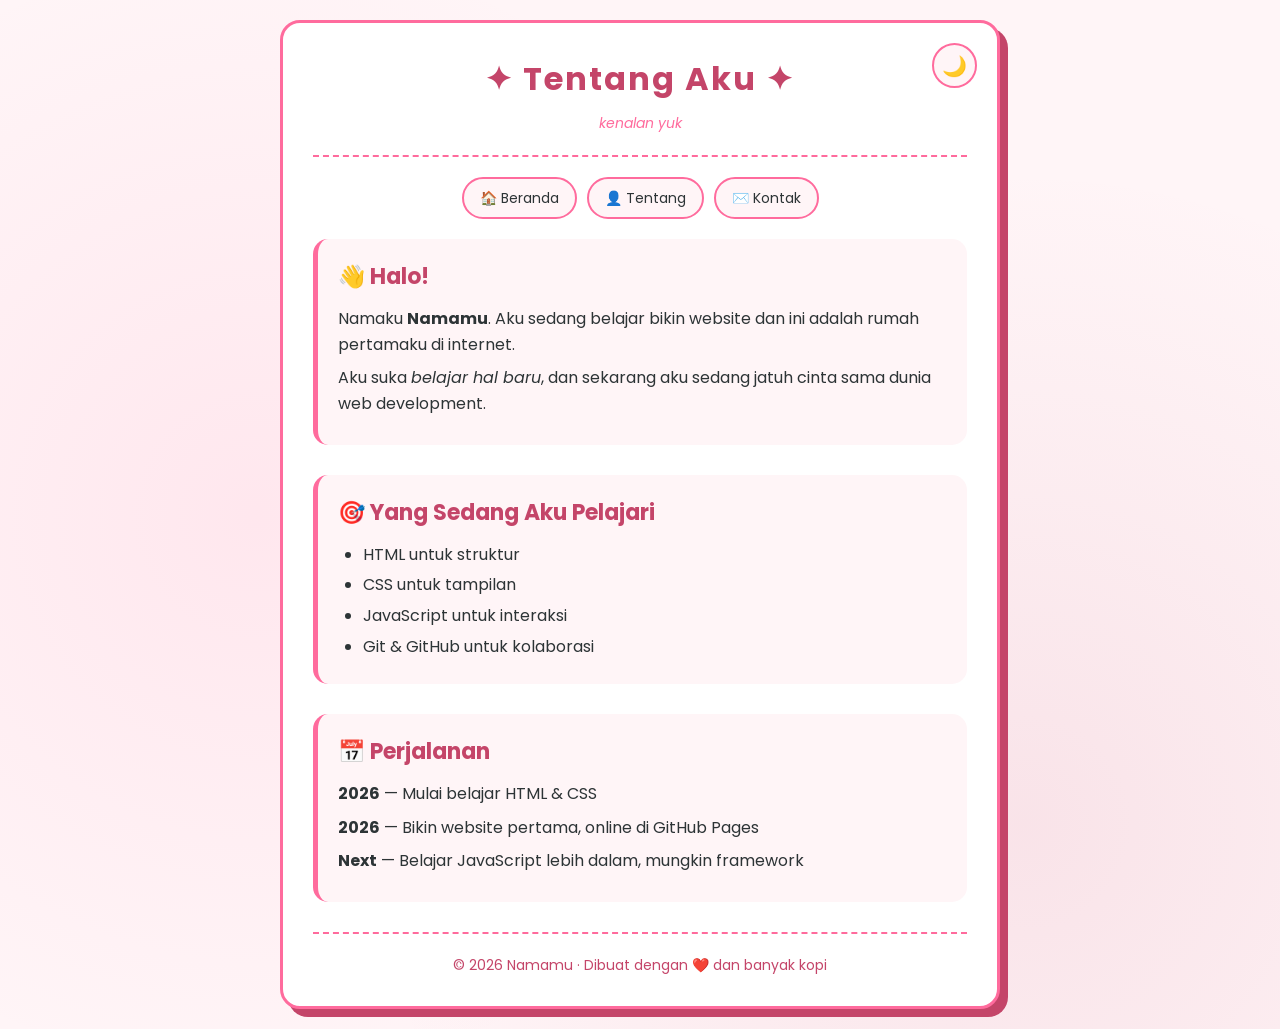
<file: about.html>
<!DOCTYPE html>
<html lang="id">
<head>
    <meta charset="UTF-8">
    <meta name="viewport" content="width=device-width, initial-scale=1.0">
    <title>Tentang - Rumah Kecilku</title>

    <link rel="preconnect" href="https://fonts.googleapis.com">
    <link rel="preconnect" href="https://fonts.gstatic.com" crossorigin>
    <link href="https://fonts.googleapis.com/css2?family=Poppins:wght@400;600;700&display=swap" rel="stylesheet">

    <link rel="icon" type="image/png" href="favicon.png">
    <link rel="stylesheet" href="style.css">
</head>
<body>

    <div class="container">

        <header>
            <button id="tombolTema" class="tombol-tema" aria-label="Ganti tema">🌙</button>
            <h1>✦ Tentang Aku ✦</h1>
            <p class="tagline">kenalan yuk</p>
        </header>

        <nav>
            <a href="index.html">🏠 Beranda</a>
            <a href="about.html">👤 Tentang</a>
            <a href="contact.html">✉️ Kontak</a>
        </nav>

        <main>

            <section>
                <h2>👋 Halo!</h2>
                <p>Namaku <strong>Namamu</strong>. Aku sedang belajar bikin website dan ini adalah rumah pertamaku di internet.</p>
                <p>Aku suka <em>belajar hal baru</em>, dan sekarang aku sedang jatuh cinta sama dunia web development.</p>
            </section>

            <section>
                <h2>🎯 Yang Sedang Aku Pelajari</h2>
                <ul>
                    <li>HTML untuk struktur</li>
                    <li>CSS untuk tampilan</li>
                    <li>JavaScript untuk interaksi</li>
                    <li>Git & GitHub untuk kolaborasi</li>
                </ul>
            </section>

            <section>
                <h2>📅 Perjalanan</h2>
                <p><strong>2026</strong> — Mulai belajar HTML & CSS</p>
                <p><strong>2026</strong> — Bikin website pertama, online di GitHub Pages</p>
                <p><strong>Next</strong> — Belajar JavaScript lebih dalam, mungkin framework</p>
            </section>

        </main>

        <footer>
            <p>&copy; 2026 Namamu · Dibuat dengan ❤️ dan banyak kopi</p>
        </footer>

    </div>

    <script src="script.js"></script>
</body>
</html>
</file>
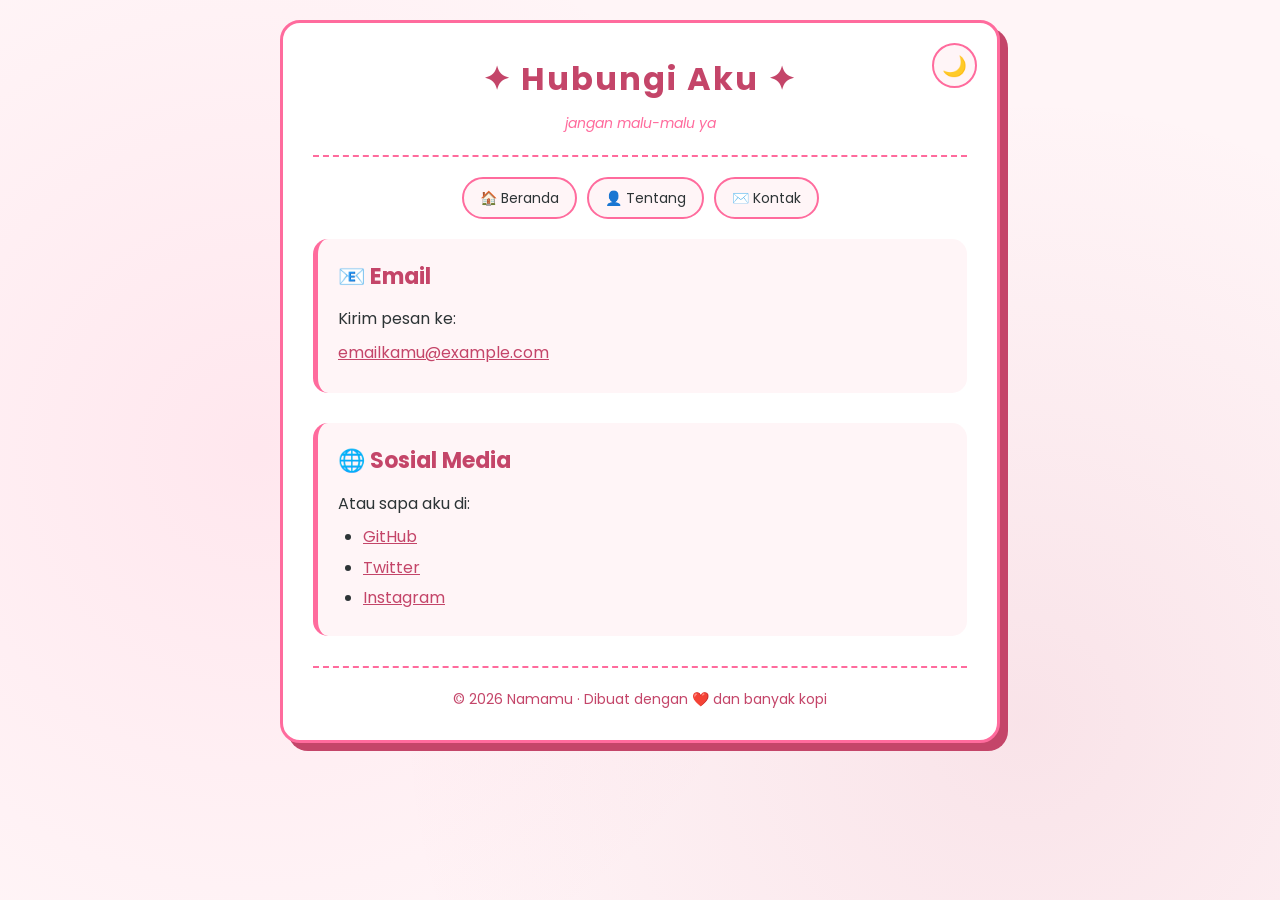
<file: contact.html>
<!DOCTYPE html>
<html lang="id">
<head>
    <meta charset="UTF-8">
    <meta name="viewport" content="width=device-width, initial-scale=1.0">
    <title>Kontak - Rumah Kecilku</title>

    <link rel="preconnect" href="https://fonts.googleapis.com">
    <link rel="preconnect" href="https://fonts.gstatic.com" crossorigin>
    <link href="https://fonts.googleapis.com/css2?family=Poppins:wght@400;600;700&display=swap" rel="stylesheet">

    <link rel="icon" type="image/png" href="favicon.png">
    <link rel="stylesheet" href="style.css">
</head>
<body>

    <div class="container">

        <header>
            <button id="tombolTema" class="tombol-tema" aria-label="Ganti tema">🌙</button>
            <h1>✦ Hubungi Aku ✦</h1>
            <p class="tagline">jangan malu-malu ya</p>
        </header>

        <nav>
            <a href="index.html">🏠 Beranda</a>
            <a href="about.html">👤 Tentang</a>
            <a href="contact.html">✉️ Kontak</a>
        </nav>

        <main>

            <section>
                <h2>📧 Email</h2>
                <p>Kirim pesan ke:</p>
                <p><a href="mailto:emailkamu@example.com">emailkamu@example.com</a></p>
            </section>

            <section>
                <h2>🌐 Sosial Media</h2>
                <p>Atau sapa aku di:</p>
                <ul>
                    <li><a href="https://github.com/usernamekamu" target="_blank">GitHub</a></li>
                    <li><a href="https://twitter.com/usernamekamu" target="_blank">Twitter</a></li>
                    <li><a href="https://instagram.com/usernamekamu" target="_blank">Instagram</a></li>
                </ul>
            </section>

        </main>

        <footer>
            <p>&copy; 2026 Namamu · Dibuat dengan ❤️ dan banyak kopi</p>
        </footer>

    </div>

    <script src="script.js"></script>
</body>
</html>
</file>
<file: style.css>
/* ===== RESET DASAR ===== */
* {
    margin: 0;
    padding: 0;
    box-sizing: border-box;
}

/* ===== VARIABEL WARNA ===== */
:root {
    --warna-utama: #ff6b9d;
    --warna-kedua: #c44569;
    --warna-bg: #fff5f7;
    --warna-teks: #2d3436;
    --warna-kartu: #ffffff;
}

/* ===== ANIMASI ===== */
@keyframes fadeInUp {
    from {
        opacity: 0;
        transform: translateY(20px);
    }
    to {
        opacity: 1;
        transform: translateY(0);
    }
}

/* ===== BODY ===== */
body {
    font-family: 'Poppins', Arial, sans-serif;
    background-color: var(--warna-bg);
    background-image:
        radial-gradient(circle at 20% 50%, rgba(255, 107, 157, 0.1) 0%, transparent 50%),
        radial-gradient(circle at 80% 80%, rgba(196, 69, 105, 0.1) 0%, transparent 50%);
    color: var(--warna-teks);
    line-height: 1.6;
    min-height: 100vh;
    padding: 20px;
    transition: background-color 0.5s, color 0.5s;
}

/* ===== DARK MODE ===== */
body.dark-mode {
    --warna-utama: #ff6b9d;
    --warna-kedua: #ff8fb3;
    --warna-bg: #1a1a2e;
    --warna-teks: #eaeaea;
    --warna-kartu: #16213e;
}

body.dark-mode {
    background-image:
        radial-gradient(circle at 20% 50%, rgba(255, 107, 157, 0.15) 0%, transparent 50%),
        radial-gradient(circle at 80% 80%, rgba(196, 69, 105, 0.15) 0%, transparent 50%);
}

/* ===== CONTAINER ===== */
.container {
    max-width: 720px;
    margin: 0 auto;
    background-color: var(--warna-kartu);
    border: 3px solid var(--warna-utama);
    border-radius: 20px;
    padding: 30px;
    box-shadow: 8px 8px 0 var(--warna-kedua);
    transition: all 0.5s;
    position: relative;
}

/* ===== HEADER ===== */
header {
    text-align: center;
    padding-bottom: 20px;
    border-bottom: 2px dashed var(--warna-utama);
}

.profile-img {
    width: 120px;
    height: 120px;
    border-radius: 50%;
    object-fit: cover;
    border: 4px solid var(--warna-utama);
    margin-bottom: 15px;
    transition: transform 0.3s;
}

.profile-img:hover {
    transform: scale(1.1) rotate(5deg);
}

header h1 {
    font-size: 32px;
    color: var(--warna-kedua);
    letter-spacing: 2px;
    margin-bottom: 8px;
}

.tagline {
    font-style: italic;
    color: var(--warna-utama);
    font-size: 14px;
}

/* ===== TOMBOL TEMA ===== */
.tombol-tema {
    position: absolute;
    top: 20px;
    right: 20px;
    width: 45px;
    height: 45px;
    border-radius: 50%;
    border: 2px solid var(--warna-utama);
    background-color: var(--warna-bg);
    font-size: 20px;
    cursor: pointer;
    padding: 0;
    margin: 0;
    transition: all 0.3s;
    display: flex;
    align-items: center;
    justify-content: center;
}

.tombol-tema:hover {
    transform: rotate(20deg) scale(1.1);
    background-color: var(--warna-utama);
}

/* ===== GIF ===== */
.gif-img {
    max-width: 100%;
    height: auto;
    border-radius: 10px;
    display: block;
    margin: 15px auto;
}

/* ===== NAVIGASI ===== */
nav {
    display: flex;
    flex-wrap: wrap;
    justify-content: center;
    gap: 10px;
    padding: 20px 0;
}

nav a {
    text-decoration: none;
    color: var(--warna-teks);
    background-color: var(--warna-bg);
    padding: 8px 16px;
    border-radius: 999px;
    border: 2px solid var(--warna-utama);
    font-size: 14px;
    transition: all 0.2s;
}

nav a:hover {
    background-color: var(--warna-utama);
    color: white;
    transform: translateY(-2px);
}

/* ===== SECTION ===== */
section {
    margin-bottom: 30px;
    padding: 20px;
    background-color: var(--warna-bg);
    border-radius: 15px;
    border-left: 5px solid var(--warna-utama);
    animation: fadeInUp 0.6s ease-out backwards;
}

section h2 {
    color: var(--warna-kedua);
    margin-bottom: 12px;
    font-size: 22px;
}

section p {
    margin-bottom: 8px;
}

section:nth-child(1) { animation-delay: 0.1s; }
section:nth-child(2) { animation-delay: 0.2s; }
section:nth-child(3) { animation-delay: 0.3s; }
section:nth-child(4) { animation-delay: 0.4s; }
section:nth-child(5) { animation-delay: 0.5s; }
section:nth-child(6) { animation-delay: 0.6s; }

ul {
    margin-left: 25px;
    margin-top: 8px;
}

li {
    margin-bottom: 5px;
}

a {
    color: var(--warna-kedua);
}

/* ===== GALERI ===== */
.galeri-grid {
    display: grid;
    grid-template-columns: repeat(auto-fit, minmax(140px, 1fr));
    gap: 10px;
    margin-top: 15px;
}

.galeri-item {
    width: 100%;
    aspect-ratio: 1 / 1;
    object-fit: cover;
    border-radius: 10px;
    border: 3px solid var(--warna-utama);
    cursor: pointer;
    transition: all 0.3s;
}

.galeri-item:hover {
    transform: scale(1.05) rotate(-2deg);
    border-color: var(--warna-kedua);
    box-shadow: 0 5px 15px rgba(0, 0, 0, 0.2);
    z-index: 1;
}

/* ===== TOMBOL ===== */
button {
    background-color: var(--warna-utama);
    color: white;
    border: none;
    padding: 12px 24px;
    border-radius: 999px;
    font-size: 16px;
    font-weight: bold;
    cursor: pointer;
    transition: all 0.2s;
    margin-top: 10px;
}

button:hover {
    background-color: var(--warna-kedua);
    transform: scale(1.05);
}

button:active {
    transform: scale(0.95);
}

/* ===== FOOTER ===== */
footer {
    text-align: center;
    padding-top: 20px;
    border-top: 2px dashed var(--warna-utama);
    font-size: 14px;
    color: var(--warna-kedua);
}

.small {
    font-size: 12px;
    opacity: 0.7;
    margin-top: 5px;
}

/* ===== RESPONSIVE (HP) ===== */
@media (max-width: 600px) {
    .container {
        padding: 20px;
    }

    header h1 {
        font-size: 24px;
    }

    nav {
        gap: 6px;
    }

    nav a {
        font-size: 12px;
        padding: 6px 12px;
    }

    .tombol-tema {
        top: 10px;
        right: 10px;
        width: 38px;
        height: 38px;
        font-size: 16px;
    }
}
</file>
